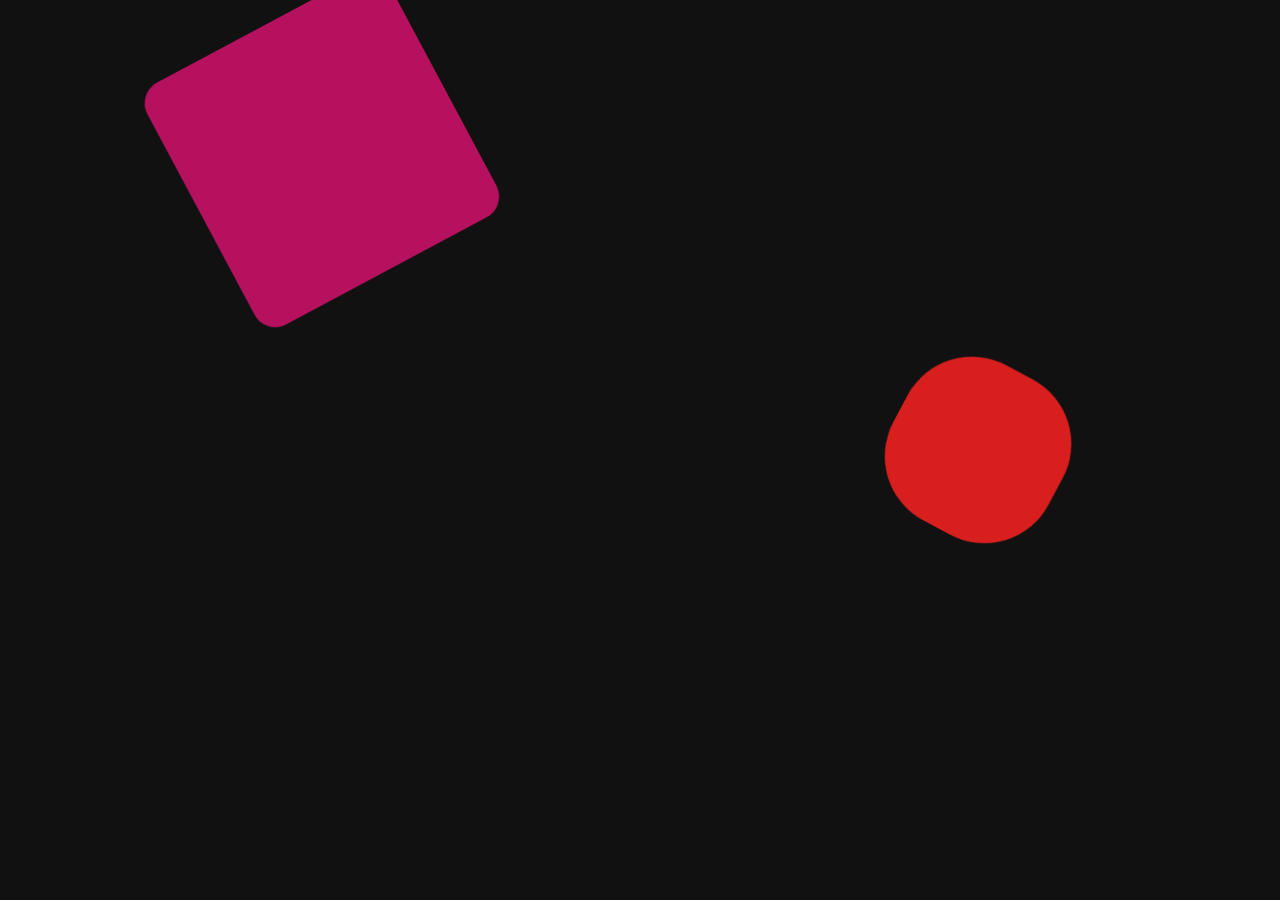
<file: practice-1/index.html>
<!DOCTYPE html>
<html lang="en">
<head>
    <meta charset="UTF-8">
    <meta name="viewport" content="width=device-width, initial-scale=1.0">
    <title>GSAP - practice 1</title>
    <link rel="stylesheet" href="style.css">
</head>
<body>

    <div id="box1">

    </div>
    <div id="box2">

    </div>

    <script src="https://cdnjs.cloudflare.com/ajax/libs/gsap/3.12.5/gsap.min.js" integrity="sha512-7eHRwcbYkK4d9g/6tD/mhkf++eoTHwpNM9woBxtPUBWm67zeAfFC+HrdoE2GanKeocly/VxeLvIqwvCdk7qScg==" crossorigin="anonymous" referrerpolicy="no-referrer"></script>
   <script src="script.js"></script>
</body>
</html>
</file>
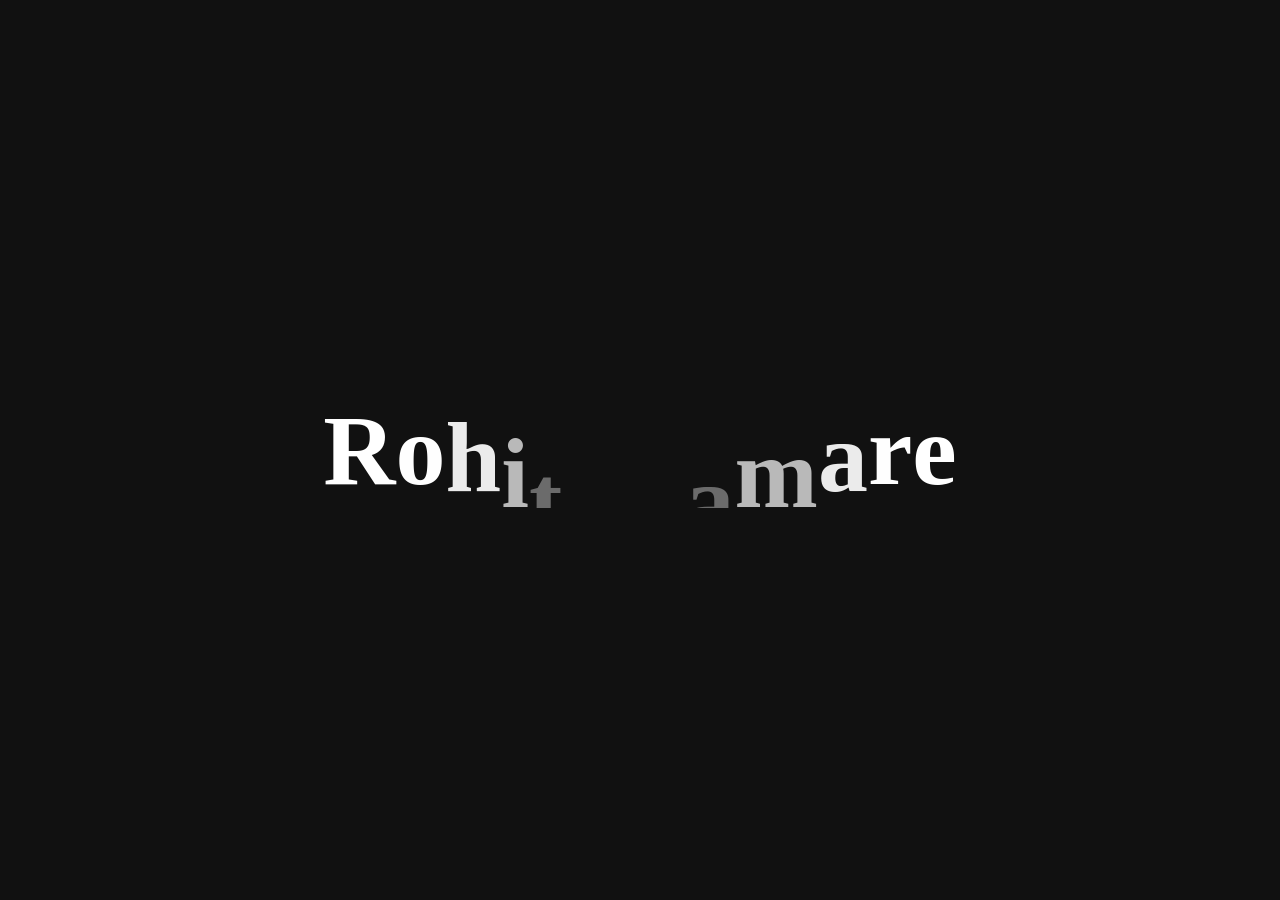
<file: practice-10/index.html>
<!DOCTYPE html>
<html lang="en">
<head>
    <meta charset="UTF-8">
    <meta name="viewport" content="width=device-width, initial-scale=1.0">
    <title>GSAP - practice 10</title>
    
    <link rel="stylesheet" href="style.css">
</head>
<body>

    <h1>Rohit Bhamare</h1>
   
    
    <script src="https://cdnjs.cloudflare.com/ajax/libs/gsap/3.12.5/gsap.min.js" integrity="sha512-7eHRwcbYkK4d9g/6tD/mhkf++eoTHwpNM9woBxtPUBWm67zeAfFC+HrdoE2GanKeocly/VxeLvIqwvCdk7qScg==" crossorigin="anonymous" referrerpolicy="no-referrer"></script>
    <script src="script.js"></script>
</body>
</html>
</file>
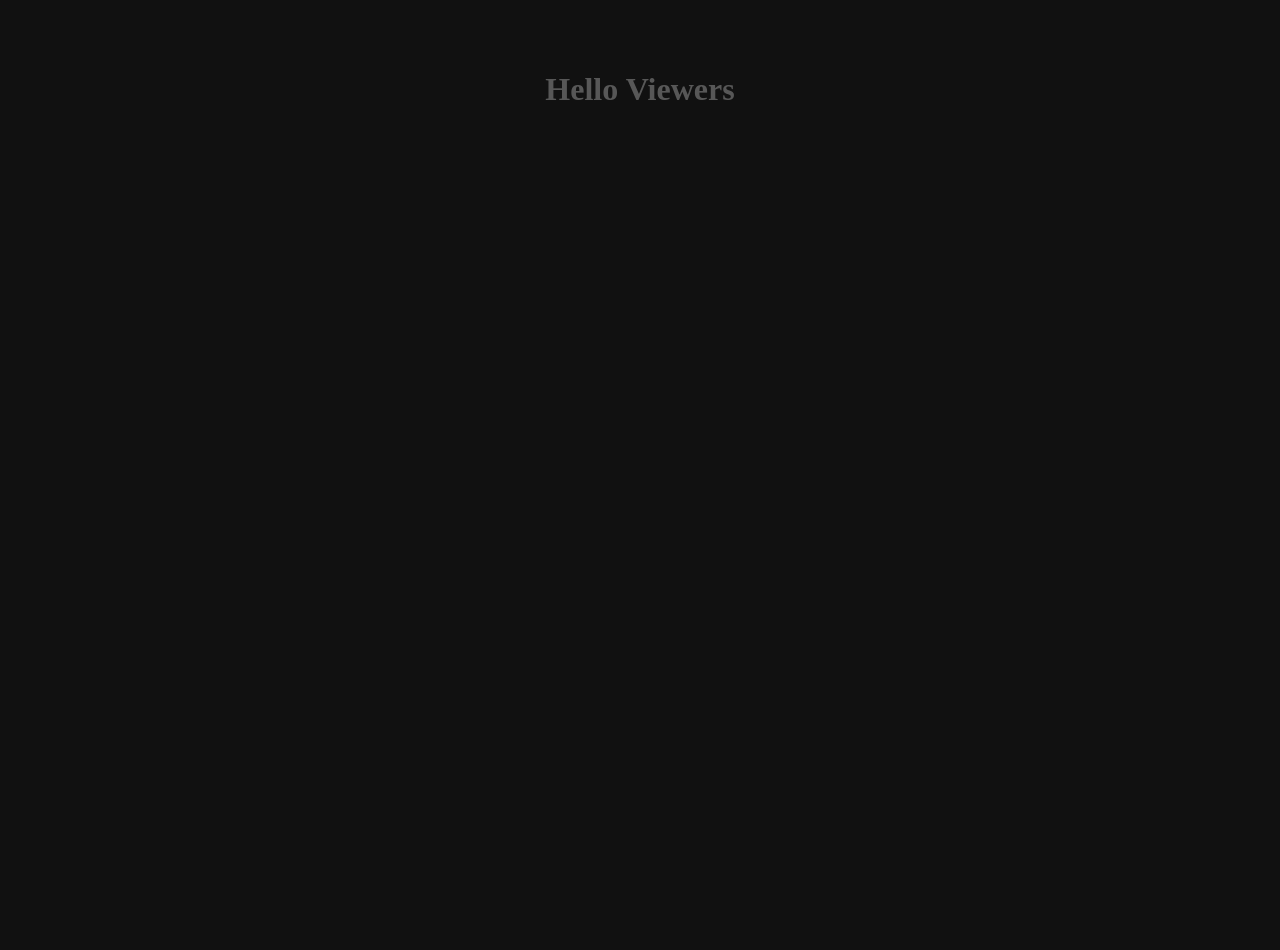
<file: practice-2/index.html>
<!DOCTYPE html>
<html lang="en">
<head>
    <meta charset="UTF-8">
    <meta name="viewport" content="width=device-width, initial-scale=1.0">
    <title>GSAP - practice 2</title>
    <link rel="stylesheet" href="style.css">
</head>
<body>

    <h1>Hello Viewers</h1>
    <h1>welcome to GSAP</h1>
    <h1>I Am Rohit Bhamare</h1>

    <script src="https://cdnjs.cloudflare.com/ajax/libs/gsap/3.12.5/gsap.min.js" integrity="sha512-7eHRwcbYkK4d9g/6tD/mhkf++eoTHwpNM9woBxtPUBWm67zeAfFC+HrdoE2GanKeocly/VxeLvIqwvCdk7qScg==" crossorigin="anonymous" referrerpolicy="no-referrer"></script>
   <script src="script.js"></script>
</body>
</html>
</file>
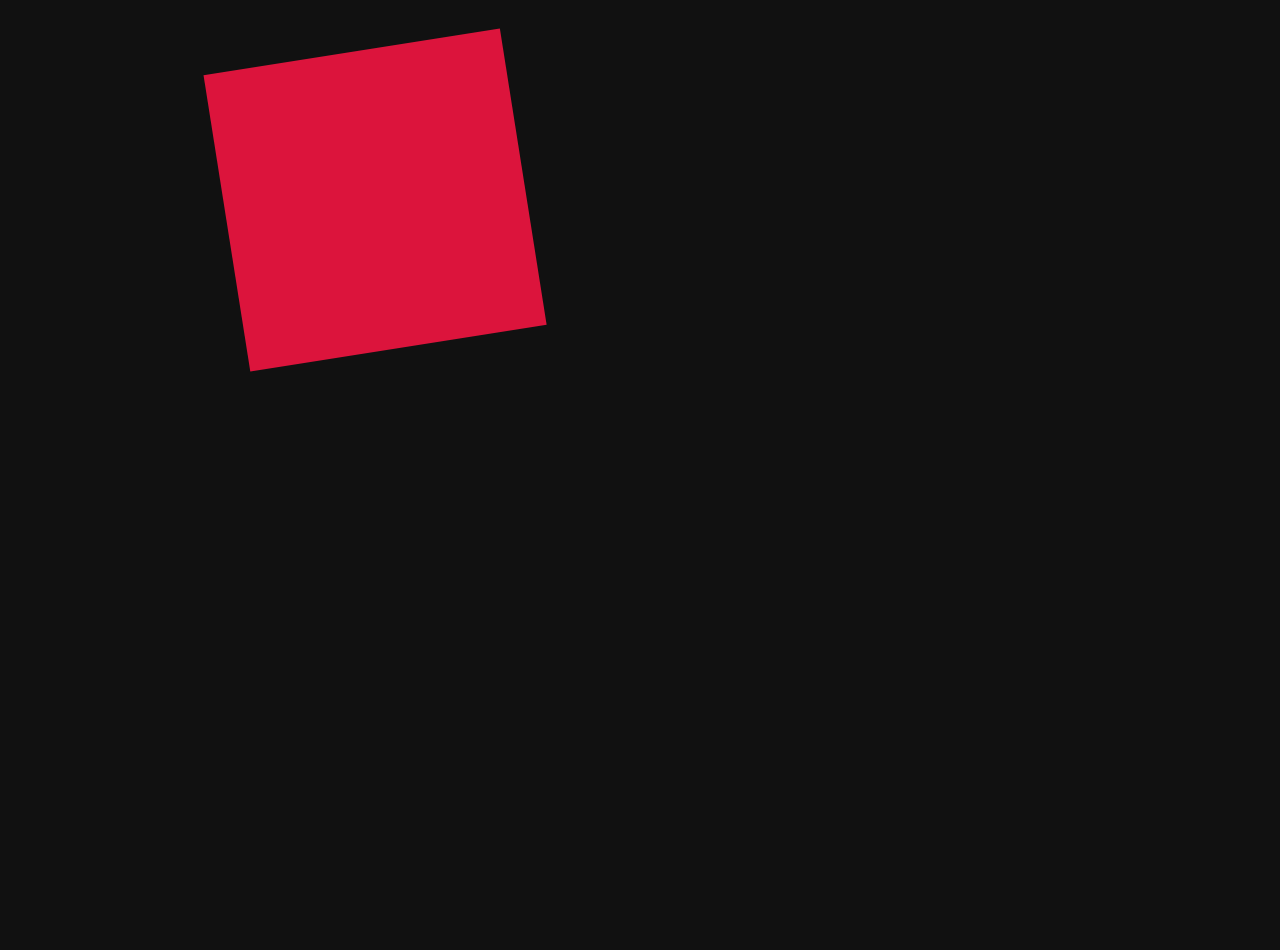
<file: practice-3/index.html>
<!DOCTYPE html>
<html lang="en">
<head>
    <meta charset="UTF-8">
    <meta name="viewport" content="width=device-width, initial-scale=1.0">
    <title>GSAP - practice 3 </title>
    <link rel="stylesheet" href="style.css">
</head>
<body>

   <div id="box">

   </div>

    <script src="https://cdnjs.cloudflare.com/ajax/libs/gsap/3.12.5/gsap.min.js" integrity="sha512-7eHRwcbYkK4d9g/6tD/mhkf++eoTHwpNM9woBxtPUBWm67zeAfFC+HrdoE2GanKeocly/VxeLvIqwvCdk7qScg==" crossorigin="anonymous" referrerpolicy="no-referrer"></script>
   <script src="script.js"></script>
</body>
</html>
</file>
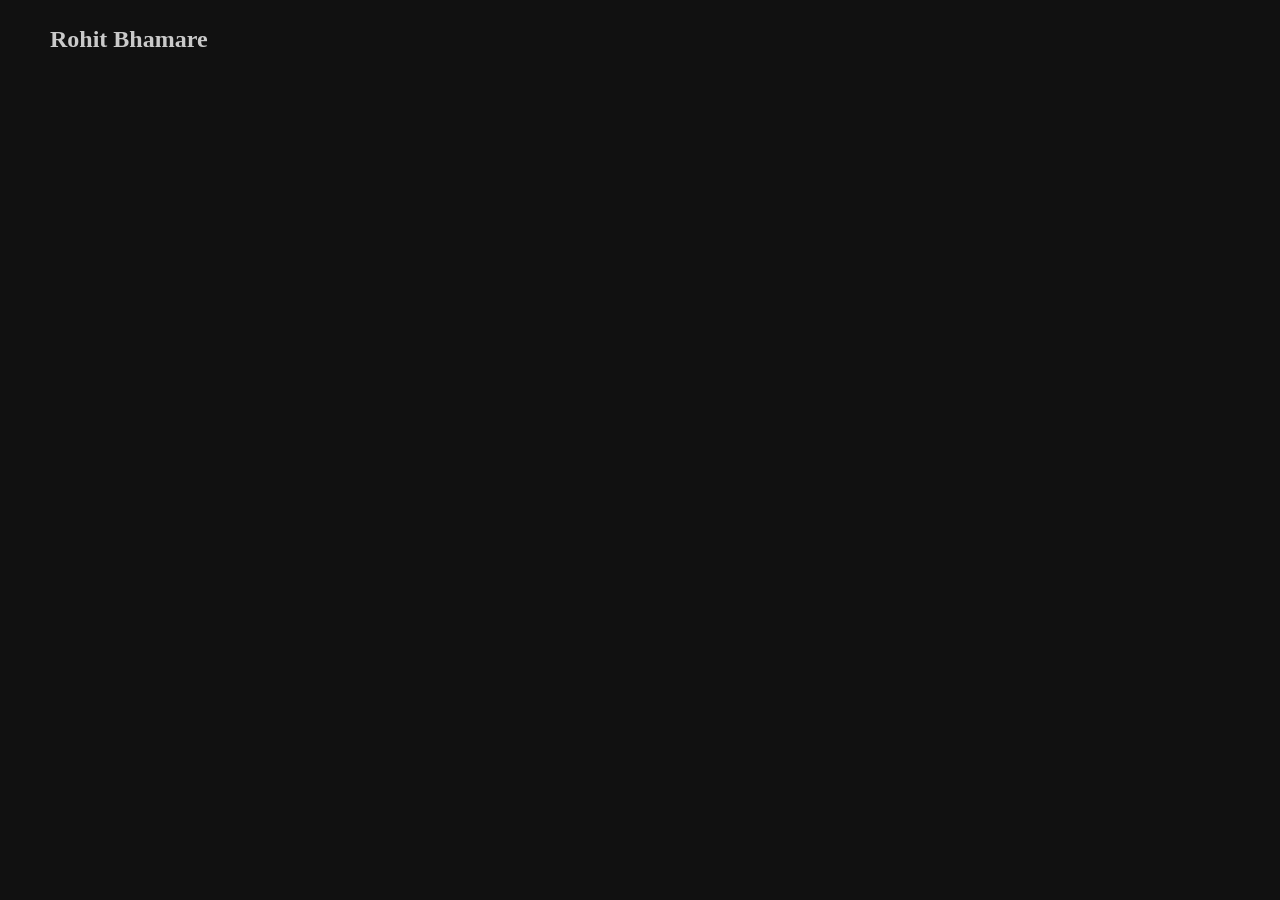
<file: practice-5/index.html>
<!DOCTYPE html>
<html lang="en">
<head>
    <meta charset="UTF-8">
    <meta name="viewport" content="width=device-width, initial-scale=1.0">
    <title>GSAP - practice 5 </title>
    <link rel="stylesheet" href="style.css">
</head>
<body>

   <div id="nav">
    <h2>Rohit Bhamare</h2>
    <div id="part2">
        <h4>About</h4>
        <h4>Work</h4>
        <h4>Contact</h4>
        <h4>Blog</h4>
    </div>
   </div>
   <h1>I Am Rohit Bhamare</h1>

    <script src="https://cdnjs.cloudflare.com/ajax/libs/gsap/3.12.5/gsap.min.js" integrity="sha512-7eHRwcbYkK4d9g/6tD/mhkf++eoTHwpNM9woBxtPUBWm67zeAfFC+HrdoE2GanKeocly/VxeLvIqwvCdk7qScg==" crossorigin="anonymous" referrerpolicy="no-referrer"></script>
   <script src="script.js"></script>
</body>
</html>
</file>
<file: practice-1/style.css>
*{
    margin:0;
    padding: 0;
    box-sizing: border-box;
    font-family: gilroy;
}

html,body{
    height: 100%;
    width: 100%;
}
body{
    background-color: #111;
}

#box1{
    height: 300px;
    width: 300px;
    background-color: crimson;
}
#box2{
    height: 300px;
    width: 300px;
    background-color:lightseagreen;
}
</file>
<file: practice-10/style.css>
*{
    margin:0;
    padding: 0;
    box-sizing: border-box;
    font-family: gilroy;
    color: #fff;
}

html,body{
    height: 100%;
    width: 100%;
}
body{
    background-color: #111;
    display: flex;
    align-items: center;
    justify-content: center;
}

h1{
    font-size: 100px;
    overflow: hidden;
}
h1 span{
   display: inline-block;

}
</file>
<file: practice-2/style.css>
*{
    margin:0;
    padding: 0;
    box-sizing: border-box;
    font-family: gilroy;
    color: #fff;
}

html,body{
    height: 100%;
    width: 100%;
}
body{
    background-color: #111;
    margin-top: 50px;
    overflow: hidden;
}

h1{
    text-align: center;
    position: relative;

}
</file>
<file: practice-3/style.css>
*{
    margin:0;
    padding: 0;
    box-sizing: border-box;
    font-family: gilroy;
    color: #fff;
}

html,body{
    height: 100%;
    width: 100%;
}
body{
    background-color: #111;
    margin-top: 50px;
    overflow: hidden;
}

#box{
    height: 300px;
    width: 300px;
    background-color: crimson;
}
</file>
<file: practice-5/style.css>
*{
    margin:0;
    padding: 0;
    box-sizing: border-box;
    font-family: gilroy;
    color: #fff;
}

html,body{
    height: 100%;
    width: 100%;
}
body{
    background-color: #111;

}

#nav{
    display: flex;
    align-items: center;
    justify-content: space-between;
    padding: 30px 50px;
}
#part2{
    display: flex;
    gap:50px;

}

h1{
    position: absolute;
    top: 50%;
    left: 50%;
    transform:translate(-50%,-50%);
                -webkit-transform:translate(-50%,-50%);
                -moz-transform:translate(-50%,-50%);
                -ms-transform:translate(-50%,-50%);
                -o-transform:translate(-50%,-50%);
    font-size: 80px;
    white-space: nowrap;

}
</file>
